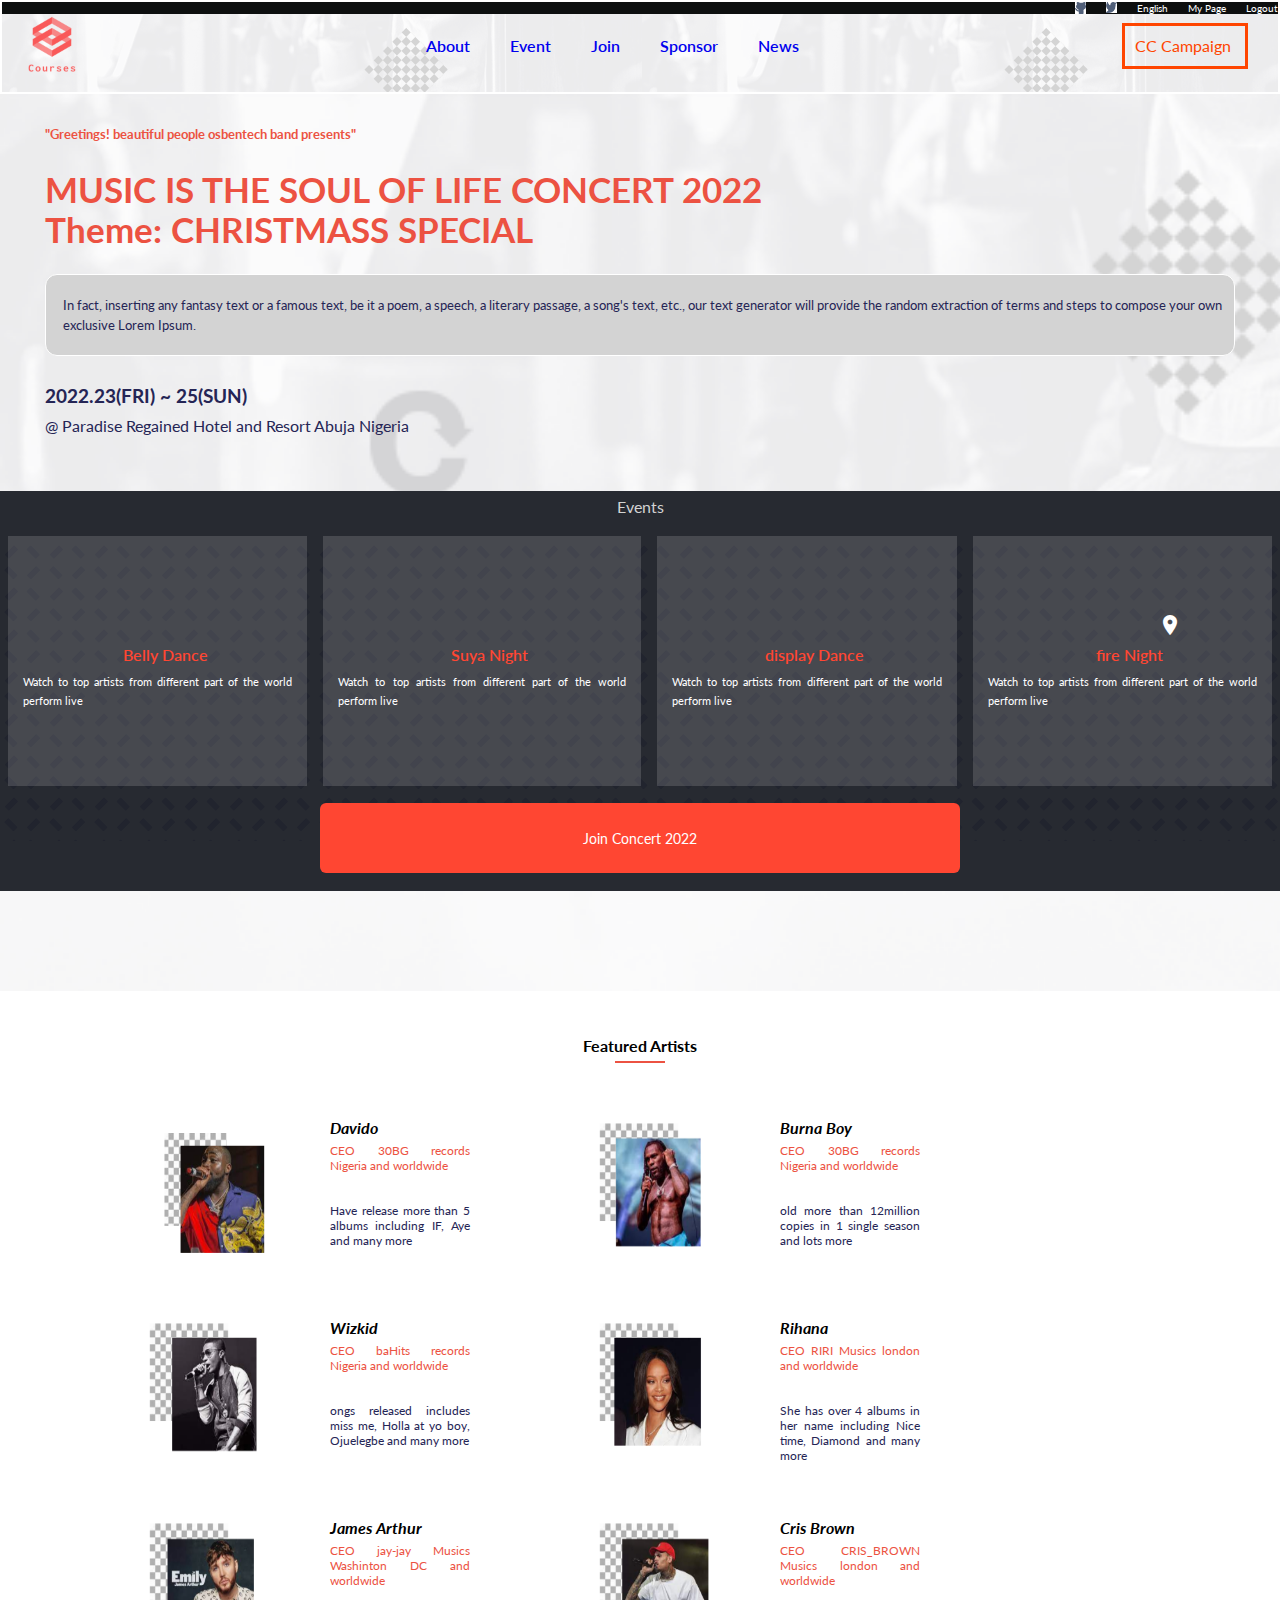
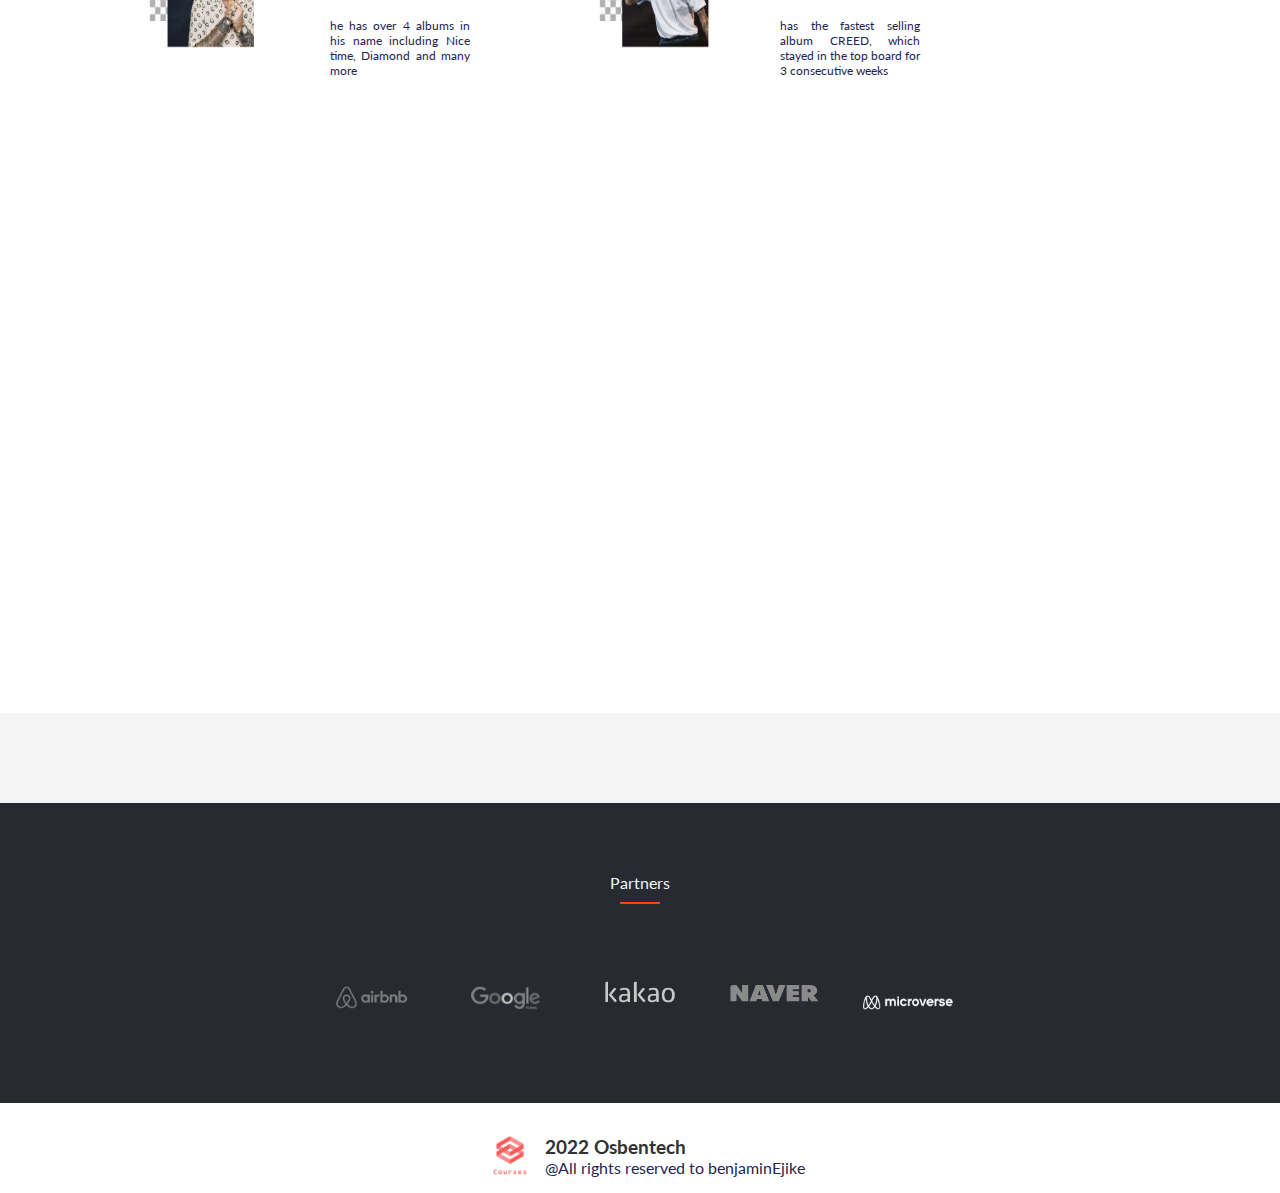
<file: index.html>
<!DOCTYPE html>
<html lang="en">
<head>
    <meta charset="UTF-8">
    <meta http-equiv="X-UA-Compatible" content="IE=edge">
    <meta name="viewport" content="width=device-width, initial-scale=1.0">
    <title>Concert-page</title>
    <link rel="stylesheet" href="https://fonts.googleapis.com/icon?family=Material+Icons">
    <link rel="stylesheet" href="styles.css">
</head>
<body>
    <div class="overall-container">
        <div class="header">
            <!-- header navbars starts here -->
            <nav class="header-navbars">
                <div class="nav-ic">
                    <a href=""><img src="photo/logos/github.jpg" alt=""></a>
                    <a href=""><img src="photo/logos/twitter.jpg" alt=""></a>
                    <p>English</p>
                    <P>My Page</P>
                    <P>Logout</P>
                </div>
                <nav class="desktop">
                    <div class="dest-nav-logo">
                        <img src="photo/assets/logo_transparent.png" alt="">
                    </div>

                    <ul class="nav-ul">
                        
                        <li><a href="about.html">About</a></li>
                        
                        <li><a href="#tul-1">Event</a></li>
                    
                        <li><a href="soon.html">Join</a></li>
                        
                        <li><a href="soon.html">Sponsor</a></li>
                        
                        <li><a href="soon.html">News</a></li>
                    </ul>
                    <div class="cc-nav">
                        <div class="desk-cc">CC Campaign</div>
                      </div>
                </nav>

                <div id="logoab-write" class="hamburger">
                  <button id="l" class="hamburger-btn" type="submit"><img src="photo/navs/hum-btn.png" alt=""></button>
                </div>
                <div class="t-menu">
                    <button class="c-button" type="submit">&times;</button>
                    <div class="tm-logo">
                       <a href="index.html"><img src="photo/assets/logo_transparent.png" alt=""></a>
                    </div>
                    <ul class="tul">
                        
                        <li><a href="about.html">About</a></li>
                        
                        <li><a href="#tul-1">Event</a></li>
                    
                        <li><a href="soon.html">Join</a></li>
                        
                        <li><a href="soon.html">Sponsor</a></li>
                        
                        <li><a href="soon.html">News</a></li>
                    
                    </ul>
                    <div class="cc">CC Campaign</div>
                </div>
            </nav>
        </div>

        <!-- info-container starts here -->
        <section class="info-container">
            <div class="info-text">
                <div class="greting">
                    <h5 class="greetext">"Greetings! beautiful people osbentech band presents"</h5>
                    <h2 class="dif">MUSIC IS THE SOUL OF LIFE CONCERT 2022</h2>
                    <h2 class="dif">Theme: CHRISTMASS SPECIAL</h2>
                </div>

                <div class="txt">
                    <div class="txt-p">
                      <p class="write-up">In fact, inserting any fantasy text or a famous text, be it a poem, a speech, a literary passage, a song's text, etc., our text generator will provide the random extraction of terms and steps to compose your own exclusive Lorem Ipsum. </p>
                   </div>
                    <div class="info-date">
                        <h3>2022.23(FRI) ~ 25(SUN)</h3>
                        <p>@ Paradise Regained Hotel and Resort Abuja Nigeria</p>
                    </div>
                </div>
            
                <!-- programs starts -->
                <div id="tul-2" class="programs">
                    <div class="all-programs">
                        <div class="topic">Events</div>
                        <ul class="program-list">
                            <li class="icons">
                                <span class="material-icons">nightlife</span>
                                <span class="ico">Belly Dance</span>
                                <p class="ico2">Watch to top artists from different part of the world  perform live</p>
                            </li>

                            <li class="icons">
                                <span class="material-icons">kebab_dining</span>
                                <span class="ico">Suya Night</span>
                                <p class="ico2">Watch to top artists from different part of the world  perform live</p>
                            </li>

                            <li class="icons">
                                <span class="material-icons">liquor</span>
                                <span class="ico">display Dance</span>
                                <p class="ico2">Watch to top artists from different part of the world  perform live</p>
                            </li>

                            <li class="icons">
                                <span class="material-icons">fireplace</span>
                                <span class="ico">fire Night</span>
                                <p class="ico2">Watch to top artists from different part of the world  perform live</p>
                            </li>

                            
                        </ul>

                        <div class="prog-foot">
                            <button class="prog-foot-btn" type="submit">Join Concert 2022</button>
                        </div>
                    </div>
                </div>


                <!-- guest artists starts here -->
                <section class="guest-overall">
                    <div class="hrperent">
                       <h4 class="arthead">Featured Artists</h4>
                       <hr class="hr">
                    </div>

                    <!-- artist/speakers displayed dynamically in js -->
                    <div class="artists"> 
                            
                        <div class="guestart-wrapper"> 
                          
                        </div>

                        </div>
                        
                    </div>
                </section>
            </div>

        </section>

        <!-- footer starts here -->
        <footer class="footer">
            <div class="footer-overall">
                <div class="foot-head">
                    <p>Partners</p>
                    <hr class="ahr">
                </div>
                
                <div id="ff" class="foot-icons">
                    <img src="photo/assets/icons/airbnb-icon-removebg-preview.png" alt="">
                    <img src="photo/assets/icons/google.icon-removebg-preview.png" alt="">
                    <img src="photo/assets/icons/kakao-icon-removebg-preview.png" alt="">
                    <img src="photo/assets/icons/naver-icon-removebg-preview.png" alt="">
                    <img src="photo/assets/icons/microverse.png" alt="">
                </div>
            </div>
        </footer>

        <div class="foot-foot">
            <div class="ff-img">
                <img src="photo/assets/logo_transparent.png" alt="ben">
            </div>
            <div class="ff-writeup">
                <h3>2022 Osbentech</h3>
                <p>@All rights reserved to benjaminEjike</p>
            </div>
        </div>
    </div>

    <script src="script.js"></script>

</body>
</html>
</file>
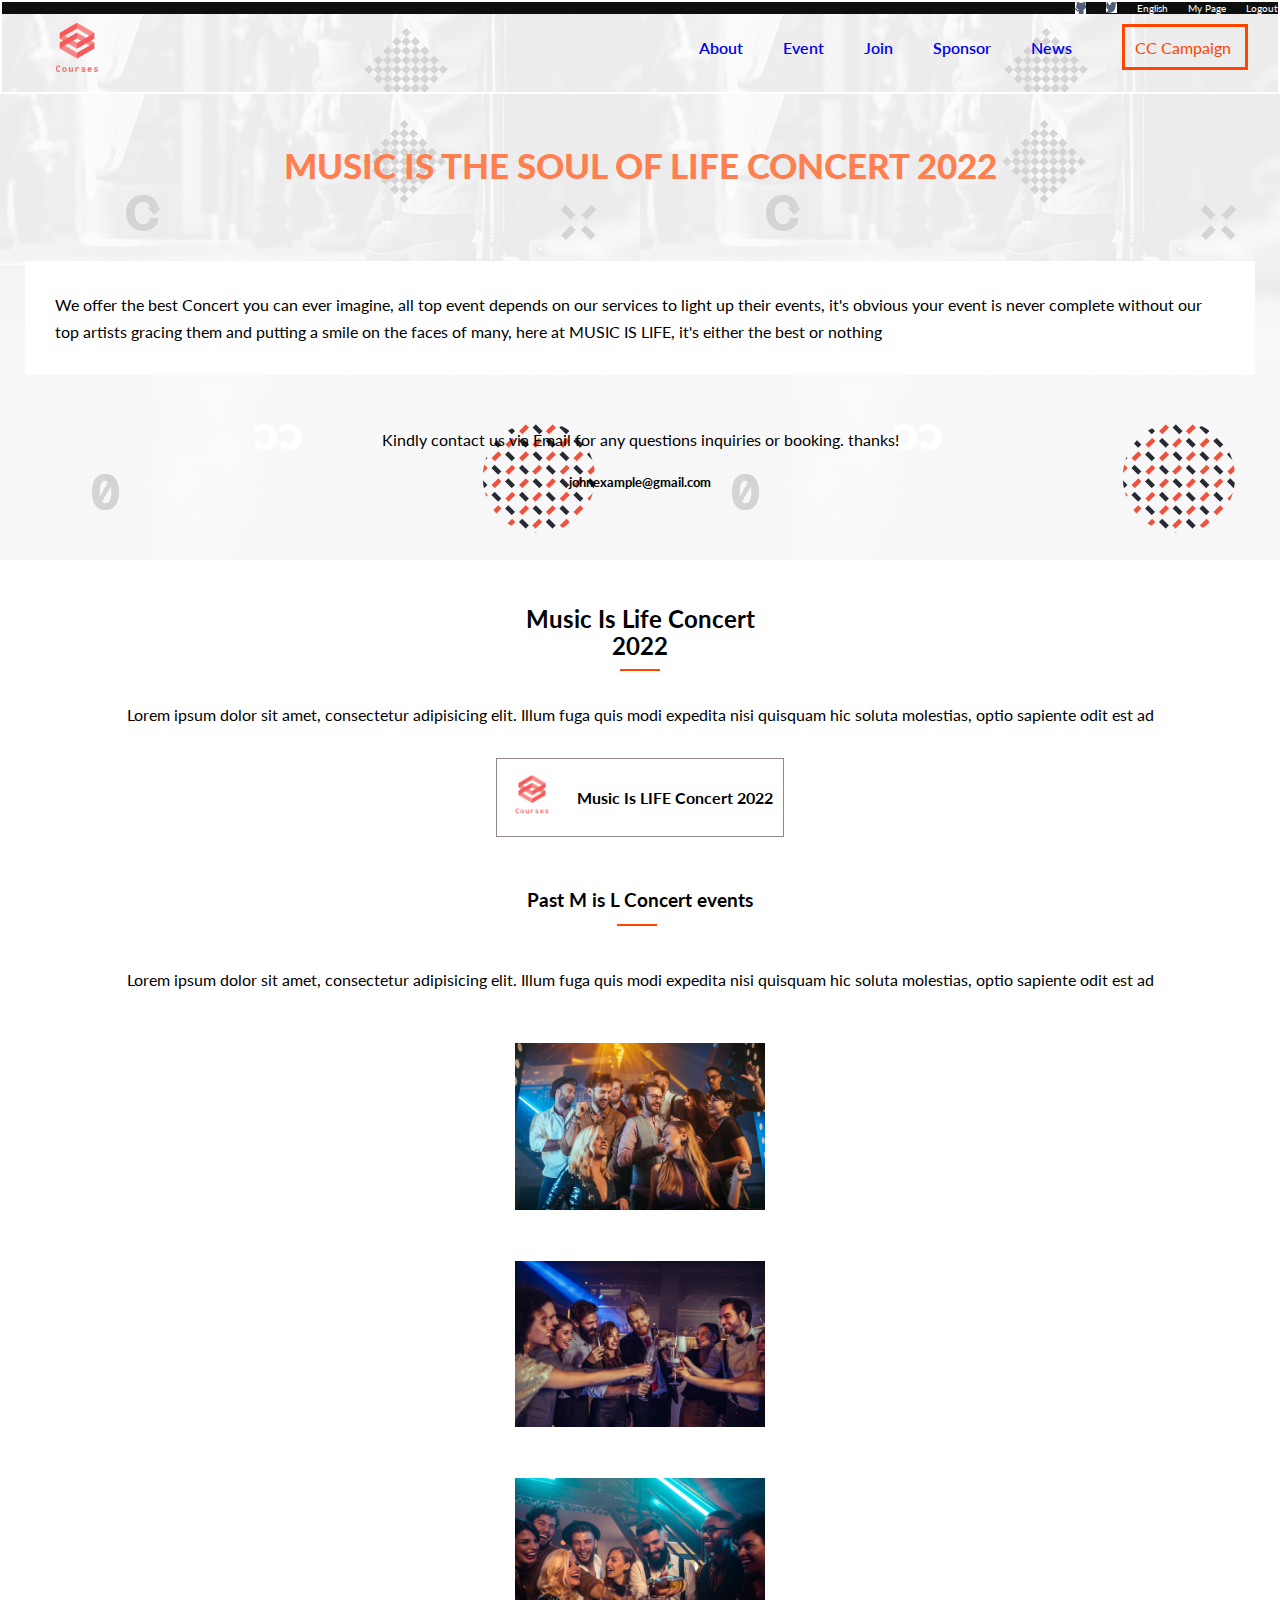
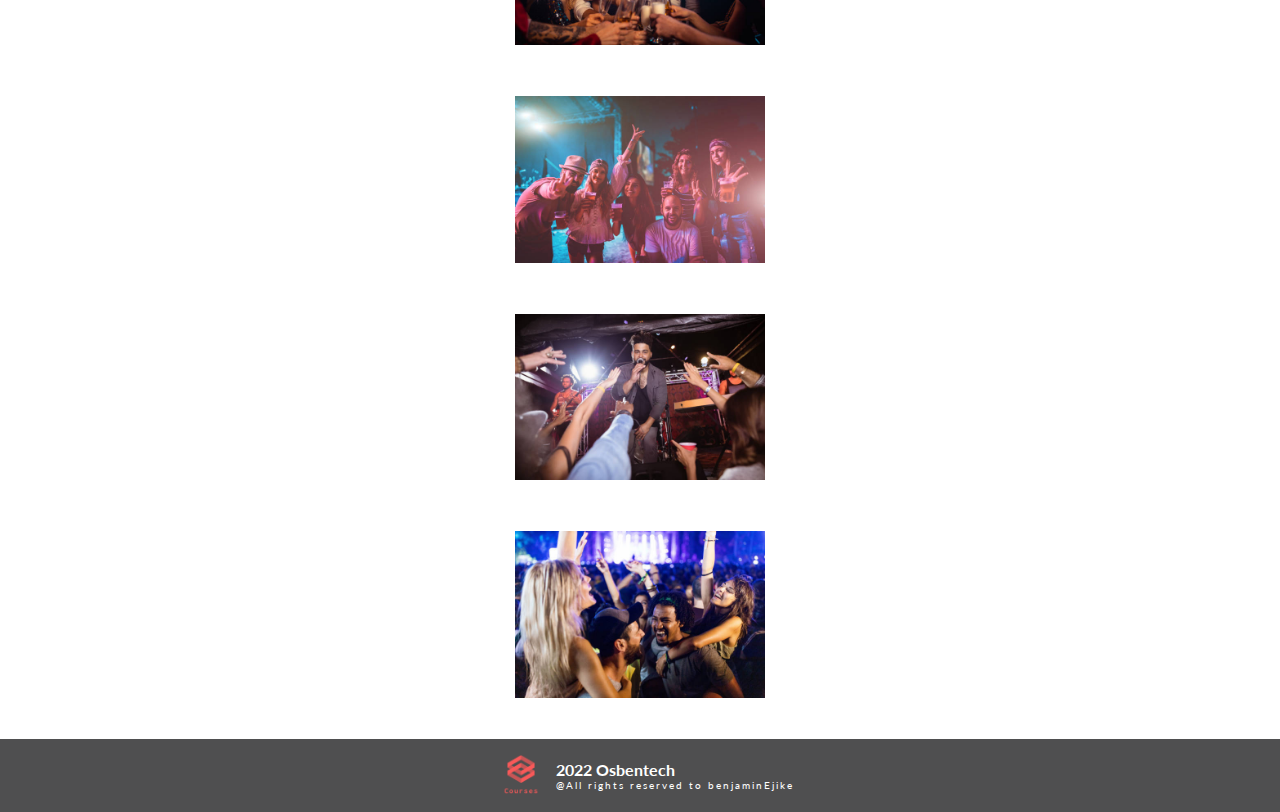
<file: about.html>
<!DOCTYPE html>
<html lang="en">
<head>
    <meta charset="UTF-8">
    <meta http-equiv="X-UA-Compatible" content="IE=edge">
    <meta name="viewport" content="width=device-width, initial-scale=1.0">
    <title>About</title>
    <link rel="stylesheet" href="about.css">
</head>
<body>
    <nav class="about-nav-head">
        <nav class="header-navbars">
            <div class="nav-ic">
                <a href=""><img src="photo/logos/github.jpg" alt=""></a>
                <a href=""><img src="photo/logos/twitter.jpg" alt=""></a>
                <p>English</p>
                <P>My Page</P>
                <P>Logout</P>
            </div>
        </nav>
        <nav class="about-nav">
            <a class="hamburg" href="index.html">
                <div class="ham">
                    <div class="ham"><img src="photo/assets/logo_transparent.png" alt=""></div>
                </div>

                <div>
                    <div class="hamburger-btn"><img src="photo/navs/hum-btn.png" alt="ben"></div>
                </div>
            </a>
                
            <div class="nav-hide">
                <ul class="nav-ul">
                            
                    <li><a href="about.html">About</a></li>
                        
                    <li><a href="index.html">Event</a></li>
                    
                    <li><a href="soon.html">Join</a></li>
                        
                    <li><a href="soon.html">Sponsor</a></li>
                        
                    <li><a href="soon.html">News</a></li>
                </ul>
                <div class="cc-nav">
                    <div class="desk-cc">CC Campaign</div>
                </div>
            </div>
        </nav>
    </nav>
        
    <header class="about-overall">
        <section class="about-all">
            <div class="about-heading">
                <div class="about-head-wrapper">
                    <h1>MUSIC IS THE SOUL OF LIFE CONCERT 2022</h1>
                </div>
            </div>

            <div class="about-write-up">
                <p>We offer the best Concert you can ever imagine, all top event depends on our services to light up their events, it's obvious your event is never complete without our top artists gracing them and putting a smile on the faces of many, here at MUSIC IS LIFE, it's either the best or nothing</p>
            </div>

            <div class="about-ad">
                <p>Kindly contact us via Email for any questions inquiries or booking. thanks!</p>
            </div>

            <div class="about-email">
                <h5>johnexample@gmail.com</h5>
            </div>
        </section>

        <section class="sect2">
            <div class="sec2-head">
                <h2>
                    Music Is Life Concert
                </h2>
                <h2>2022</h2>
                <hr class="abhr">
            </div>

            <div class="sect2-writeup">
                <p>Lorem ipsum dolor sit amet, consectetur adipisicing elit. Illum fuga quis modi expedita nisi quisquam hic soluta molestias, optio sapiente odit est ad</p>
            </div>

            <div class="sect2-logowrite">
                <div class="logoab">
                    <img src="photo/assets/logo_transparent.png" alt="">
                </div>

                <div class="logoab-write">
                    <h4>Music Is LIFE Concert 2022</h4>
                </div>
            </div>

            <div class="past">
                <div class="past-head">
                    <h3>Past M is L Concert events</h3>
                    <hr class="past-hr">
                </div>

                <div class="past-body">
                    <div class="past-txt">
                        <p>
                          Lorem ipsum dolor sit amet, consectetur adipisicing elit. Illum fuga quis modi expedita nisi quisquam hic soluta molestias, optio sapiente odit est ad
                        </p>
                    </div>
                    <div class="past-img">
                        <img src="photo/past/is1.jpg" alt="ben">
                        <img src="photo/past/is2.jpg" alt="ben">
                        <img src="photo/past/is3.jpg" alt="ben">
                        <img src="photo/past/is4.jpg" alt="ben">
                        <img src="photo/past/is5.jpg" alt="ben">
                        <img src="photo/past/is6.jpg" alt="ben">
                    </div>
                </div>
            </div>
        </section>
    </header>

    <div class="past-foot">
        <div class="pastf-img">
            <img src="photo/assets/logo_transparent.png" alt="ben">
        </div>
        <div class="pastf-writeup">
            <h4>2022 Osbentech</h4>
            <p>@All rights reserved to benjaminEjike</p>
        </div>
    </div>
        
</body>
</html>
</file>
<file: styles.css>
@import url('https://fonts.googleapis.com/css2?family=Lato:wght@100;300;400;900&display=swap');

* {
  margin: 0;
  padding: 0;
  border: 0;
  font-family: 'Lato', sans-serif;
}

/* header styles starts */
.desktop {
  display: none;
}

.header {
  background-image: url("photo/assets/mobile_index_bg.png");
  height: 90px;
  border: 2px solid #fff;
}

.nav-ic {
  display: none;
}

.hamburger {
  display: flex;
  align-items: center;
  padding-top: 30px;
}

.hamburger img {
  width: 40px;
}

.tm-logo img {
  width: 120px;
  margin-left: 20px;
}

.hamburger-btn {
  margin-left: 30px;
  border: none;
  border-radius: 4px;
}

.hamburger-btn:hover {
  cursor: pointer;
}

.t-menu {
  position: fixed;
  top: 0;
  height: 100vh;
  width: 100vw;
  border-bottom-left-radius: 50px;
  backdrop-filter: blur(1px);
  background: #fff;
  z-index: 10;
  display: flex;
  flex-direction: column;
  transition: all 100ms ease-in-out;
  transform: scale(0);
}

.t-menu.active {
  transform: scale(1);
}

.c-button {
  cursor: pointer;
  border: none;
  background: none;
  outline: none;
  font-size: 2rem;
  color: black;
  padding-left: 300px;
  padding-top: 30px;
}

.tul {
  display: flex;
  flex-direction: column;
  list-style-type: none;
  font-weight: 600;
  font-size: 25px;
  gap: 40px;
  color: #fff;
  margin-left: 50px;
}

.cc {
  border: 4px solid orangered;
  width: 130px;
  color: black;
  display: flex;
  align-items: center;
  justify-content: center;
  height: 50px;
  margin-top: 12px;
  margin-left: 50px;
}

.tul a {
  color: black;
  text-decoration: none;
}

.tul a:hover {
  color: orangered;
}

.cc:hover {
  background: orangered;
  color: #fff;
}

/* .info-container styles starts here */
.info-container {
  display: flex;
  justify-content: center;
  align-items: center;
  background-image: url("photo/assets/mobile_index_bg.png");
  top: 0;
  background-repeat: no-repeat;
  background-size: cover;
  flex-direction: column;
}

.info-text {
  line-height: 30px;
  width: 100%;
  display: flex;
  flex-direction: column;
}

.greetext {
  color: #ec5242;
  margin-top: 25px;
  margin-bottom: 20px;
}

.greting {
  margin: 0 45px;
}

.txt {
  margin: 0 45px;
}

.dif {
  color: #ec5242;
  font-size: 35px;
  font-weight: 900px;
  line-height: 40px;
}

.write-up {
  color: rgb(37, 37, 85);
  margin: 20px 0 20px 17px;
  font-size: small;
  line-height: 20px;
}

.txt-p {
  background-color: #d3d3d3;
  border: 1px solid white;
  border-radius: 12px;
  margin: 25px 0;
}

.info-date h3,
p {
  color: rgb(37, 37, 85);
}

.guest-artist {
  color: white;
}

/* programs starts */
.topic {
  color: #d3d3d3;
  display: flex;
  align-items: center;
  justify-content: center;
  margin-bottom: 6px;
}

.programs {
  background: #272a31;
  margin-top: 50px;
  display: flex;
  flex-direction: column;
}

.all-programs {
  background-image: url(photo/assets/pattern.png);
  display: flex;
  flex-direction: column;
}

.program-list {
  display: flex;
  flex-direction: column;
}

.icons {
  background-color: #ffffff26;
  display: flex;
  margin: 8px 8px 0;
  align-items: center;
  line-height: 19px;
  padding: 0 15px 0 15px;
  height: 80px;
  text-align: justify;
}

.icons:hover {
  border: 2px solid #fff;
}

.material-icons {
  color: #fff;
}

.ico2 {
  color: #fff;
  font-size: 11px;
  margin-left: 90px;
  display: flex;
  align-items: center;
  justify-content: center;
  text-align: justify;
}

.ico {
  margin-left: 15px;
  color: #ff4632;
  font-weight: 600;
}

.prog-foot {
  background-color: #ff4632;
  display: flex;
  align-items: center;
  justify-content: center;
  flex-direction: column;
  margin: 17px 20px;
  border-radius: 6px;
}

.prog-foot-btn {
  background: none;
  color: #fff;
  font-size: 14px;
  display: flex;
  align-items: center;
  justify-content: center;
  height: 50px;
}

.prog-foot:hover {
  background-color: #ec5242;
  border: 1px solid #fff;
}

/* artist styles */
.guest-overall {
  background-color: #fff;
  margin-top: 100px;
  display: flex;
  flex-direction: column;
  align-items: center;
  justify-content: center;
  margin-bottom: 90px;
}

.see1 {
  display: none;
}

#less {
  display: none;
}

.see1.active {
  display: block;
}

#less.active {
  display: flex;
}

#more.active {
  display: flex;
}

.arthead {
  display: flex;
  align-items: center;
  justify-content: center;
  padding-top: 40px;
  margin-bottom: 60px;
}

.artists {
  display: flex;
  flex-direction: column;
  margin-top: 50px;
}

.guestlists {
  display: flex;
  flex-direction: column;
  color: black;
  font-style: italic;
  margin: 0 30px;
}

.achievments p {
  display: flex;
  flex-direction: column;
  margin: 0 30px;
  font-size: 12px;
}

.art-imgs {
  display: flex;
}

.art-imgs img {
  width: 160px;
  height: 200px;
}

.guestart-wrapper {
  display: flex;
  flex-direction: column;
  color: black;
  text-align: justify;
}

.placeofwork {
  color: #ec5242;
}

.hr {
  background-color: #ec5242;
  width: 50px;
  height: 2px;
  margin-top: -60px;
}

.hrperent {
  display: flex;
  flex-direction: column;
  align-items: center;
}

.art-btn {
  height: 50px;
  font-size: 15px;
  background: none;
  color: #102a66;
}

.artbtn {
  display: flex;
  align-items: center;
  gap: 14px;
  justify-content: center;
  border: 3px solid rgb(109, 107, 107);
  margin-top: 20px;
  margin-bottom: 35px;
  margin-left: 5px;
  margin-right: 5px;
  width: 70%;
}

.art-btn img {
  margin-left: 9px;
}

.artbtn:hover {
  border: 4px solid rgb(109, 107, 107);
}

/* footer style starts */
.footer {
  background: #272a31;
  display: flex;
  align-items: center;
  justify-content: center;
  gap: 14px;
  height: 300px;
  margin-bottom: 17px;
}

.foot-head {
  display: flex;
  flex-direction: column;
  align-items: center;
  justify-content: center;
}

.ahr {
  width: 40px;
  background-color: orangered;
  height: 2px;
  display: flex;
  flex-direction: column;
  align-items: center;
  justify-content: center;
  margin-top: -10px;
  margin-bottom: 50px;
}

.footer p {
  color: aliceblue;
  display: flex;
  justify-content: center;
  padding-bottom: 20px;
}

.foot-icons img {
  width: 90px;
  margin: 20px 20px;
  -webkit-filter: grayscale(100%);
  filter: grayscale(100%);
}

.ff-img img {
  width: 70px;
}

.foot-icons img:hover {
  width: 95px;
}

.foot-foot {
  display: flex;
  align-items: center;
  justify-content: center;
}

.ff-writeup {
  color: #323233;
}

.art-imgs img:hover {
  width: 166px;
  height: 205px;
}

@media screen and (min-width: 768px) {
  .info-container {
    width: 100%;
  }

  .hamburger {
    display: none;
  }

  .nav-ic {
    display: flex;
    background-color: rgb(13, 15, 15);
    justify-content: flex-end;
    gap: 20px;
    margin-bottom: -20px;
  }

  .nav-ic p {
    color: #fff;
    font-size: 10px;
    display: flex;
    align-items: center;
  }

  .nav-ic img {
    background: none;
    border: none;
    width: 11px;
    display: flex;
    align-items: center;
  }

  .desktop {
    width: 100%;
    display: flex;
    justify-content: space-between;
    align-items: center;
  }

  .dest-nav-logo img {
    width: 100px;
  }

  .nav-ul {
    display: flex;
    align-items: center;
    justify-content: center;
    gap: 40px;
    list-style: none;
    text-decoration: none;
    margin: 0 50px;
  }

  .nav-ul a {
    text-decoration: none;
    font-weight: 600;
  }

  .nav-ul a:hover {
    color: orangered;
    text-decoration: underline;
  }

  .cc-nav {
    border: 3px solid orangered;
    color: orangered;
    height: 40px;
    width: 120px;
    display: flex;
    align-items: center;
    margin-right: 30px;
  }

  .cc-nav:hover {
    background-color: orangered;
    color: #fff;
  }

  .desk-cc {
    display: flex;
    align-items: center;
    justify-content: center;
    margin: 0 10px;
  }

  .achievments p {
    margin: 0 30px 30px;
  }

  .works,
  .placeofwork {
    line-height: 15px;
    margin-bottom: 5px;
  }

  .all-programs {
    height: 300px;
    margin: 50px 0;
    display: flex;
    align-items: center;
    justify-content: center;
  }

  .programs {
    display: flex;
    flex-direction: row;
    align-items: center;
    justify-content: center;
  }

  .program-list {
    display: flex;
    flex-direction: row;
    align-items: center;
    justify-content: center;
  }

  .icons {
    display: flex;
    flex-direction: column;
    margin: 8px 8px 0;
    align-items: center;
    line-height: 19px;
    padding: 0 15px 0 15px;
    text-align: justify;
    justify-content: center;
    height: 250px;
  }

  .ico {
    margin-bottom: 8px;
  }

  .ico2 {
    color: #fff;
    font-size: 11px;
    display: flex;
    align-items: center;
    justify-content: center;
    text-align: justify;
    margin: 0;
  }

  .material-icons {
    margin-bottom: 8px;
  }

  .prog-foot {
    width: 50%;
  }

  .prog-foot-btn {
    height: 70px;
  }

  .artists {
    display: grid;
    grid-template-columns: 1fr 1fr;
    grid-template-rows: 1fr 1fr;
  }

  .see1 {
    display: grid;
    grid-template-columns: 1fr 1fr;
    grid-template-rows: 1fr 1fr;
  }

  .guestart-wrapper {
    display: grid;
    grid-template-columns: 1fr 1fr;
    column-gap: 10px;
    margin-left: 70px;
  }

  .guest-artist {
    display: flex;
    flex-direction: column;
    width: 200px;
  }

  .over {
    display: flex;
  }

  .artbtn {
    display: none;
  }
}
</file>
<file: about.css>
@import url('https://fonts.googleapis.com/css2?family=Lato:wght@100;300;400;900&display=swap');

* {
  margin: 0;
  padding: 0;
  border: 0;
  font-family: 'Lato', sans-serif;
}

.about-nav-head {
  background-image: url(photo/assets/mobile_index_bg.png);
  border: 2px solid #fff;
  display: flex;
  flex-direction: column;
}

.nav-ic {
  display: none;
}

.hamburger {
  display: flex;
  align-items: center;
  margin: 0 30px;
}

.hamburger-btn {
  margin-left: 30px;
  display: flex;
}

.hamburger-btn img {
  width: 40px;
  display: flex;
  align-self: center;
  justify-content: space-between;
}

.ham img {
  display: none;
}

.nav-hide {
  display: none;
}

.about-overall {
  background-image: url(photo/assets/mobile_index_bg.png);
}

.about-head-wrapper {
  display: flex;
  justify-content: center;
  align-items: center;
}

.about-heading h1 {
  color: coral;
  margin: 50px 110px;
  display: flex;
  font-family: "lato, "sans-serif;
  font-size: 35px;
  font-weight: 900;
}

.about-write-up {
  background-color: #fff;
  margin: 25px;
  display: flex;
  justify-content: center;
  align-items: center;
  line-height: 27px;
}

.about-write-up p {
  margin: 30px;
}

.about-ad {
  margin: 25px;
  display: flex;
  justify-content: center;
  align-items: center;
}

.about-ad p {
  margin: 30px;
}

.about-email {
  margin: -30px 25px 70px;
  display: flex;
  justify-content: center;
  align-items: center;
}

.about-email p {
  color: rgb(149, 149, 250);
}

.sect2 {
  background-color: #fff;
  display: flex;
  flex-direction: column;
  align-items: center;
  justify-content: center;
  text-align: center;
  line-height: 27px;
}

.sec2-head {
  display: flex;
  flex-direction: column;
  align-items: center;
  justify-content: center;
  margin: 45px 0 0 0;
}

.abhr {
  width: 40px;
  background-color: orangered;
  height: 2px;
  display: flex;
  flex-direction: column;
  align-items: center;
  justify-content: center;
  margin-top: 10px;
}

.sect2-writeup {
  display: flex;
  align-items: center;
  margin: 30px;
  justify-content: center;
  text-align: center;
}

.sect2-logowrite {
  border: 1px solid rgb(150, 135, 135);
  display: flex;
  align-items: center;
  justify-content: center;
  margin: 0 30px;
}

.logoab-write h4 {
  display: flex;
  align-items: center;
  justify-content: center;
  margin: 0 10px;
}

.logoab img {
  width: 70px;
}

.past {
  margin-top: 50px;
  display: flex;
  flex-direction: column;
  align-items: center;
  justify-content: center;
}

.past-txt {
  display: flex;
  flex-direction: column;
  align-items: center;
  justify-content: center;
  margin: 0 30px;
}

.past-hr {
  width: 40px;
  background-color: orangered;
  height: 2px;
  display: flex;
  flex-direction: column;
  align-items: center;
  justify-content: center;
  margin-top: 10px;
  margin-left: 90px;
  margin-right: 90px;
}

.past-body {
  display: flex;
  flex-direction: column;
  align-items: center;
  justify-content: center;
  margin: 40px 30px;
}

.past-txt p {
  display: flex;
  flex-direction: column;
  align-items: center;
  justify-content: center;
  margin: 0 30px;
  text-align: center;
}

.past-img {
  display: flex;
  flex-direction: column;
  align-items: center;
}

.past-img img {
  width: 250px;
  display: flex;
  flex-direction: column;
  align-items: center;
  justify-content: center;
  margin: 50px 100px 1px 100px;
}

.past-foot {
  background-color: rgb(79, 79, 80);
  display: flex;
  align-items: center;
  justify-content: center;
  color: #fff;
}

.past-foot p {
  font-size: 10px;
  letter-spacing: 2px;
}

.pastf-img img {
  width: 70px;
}

.past-img img:hover {
  width: 255px;
}

@media screen and (min-width: 768px) {
  .hamburger-btn {
    display: none;
  }

  .nav-ic {
    display: flex;
    background-color: rgb(13, 15, 15);
    justify-content: flex-end;
    gap: 20px;
    margin-bottom: -15px;
  }

  .nav-ic p {
    color: #fff;
    font-size: 10px;
    display: flex;
    align-items: center;
  }

  .nav-ic img {
    background: none;
    border: none;
    width: 11px;
    display: flex;
    align-items: center;
  }

  .nav-hide {
    display: flex;
  }

  .about-nav {
    width: 100%;
    display: flex;
    justify-content: space-between;
    align-items: center;
  }

  .nav-ul {
    display: flex;
    align-items: center;
    justify-content: center;
    gap: 40px;
    list-style: none;
    text-decoration: none;
    margin: 0 50px;
  }

  .nav-ul a {
    text-decoration: none;
    font-weight: 600;
  }

  .nav-ul a:hover {
    color: orangered;
    text-decoration: underline;
  }

  .cc-nav {
    border: 3px solid orangered;
    color: orangered;
    height: 40px;
    width: 120px;
    display: flex;
    align-items: center;
    margin-right: 30px;
  }

  .cc-nav:hover {
    background-color: orangered;
    color: #fff;
  }

  .desk-cc {
    display: flex;
    align-items: center;
    justify-content: center;
    margin: 0 10px;
  }

  .ham img {
    display: flex;
    width: 90px;
    margin-left: 30px;
  }

  .hamburger-btn img {
    display: none;
  }

  .ham img:hover {
    width: 95px;
  }
}
</file>
